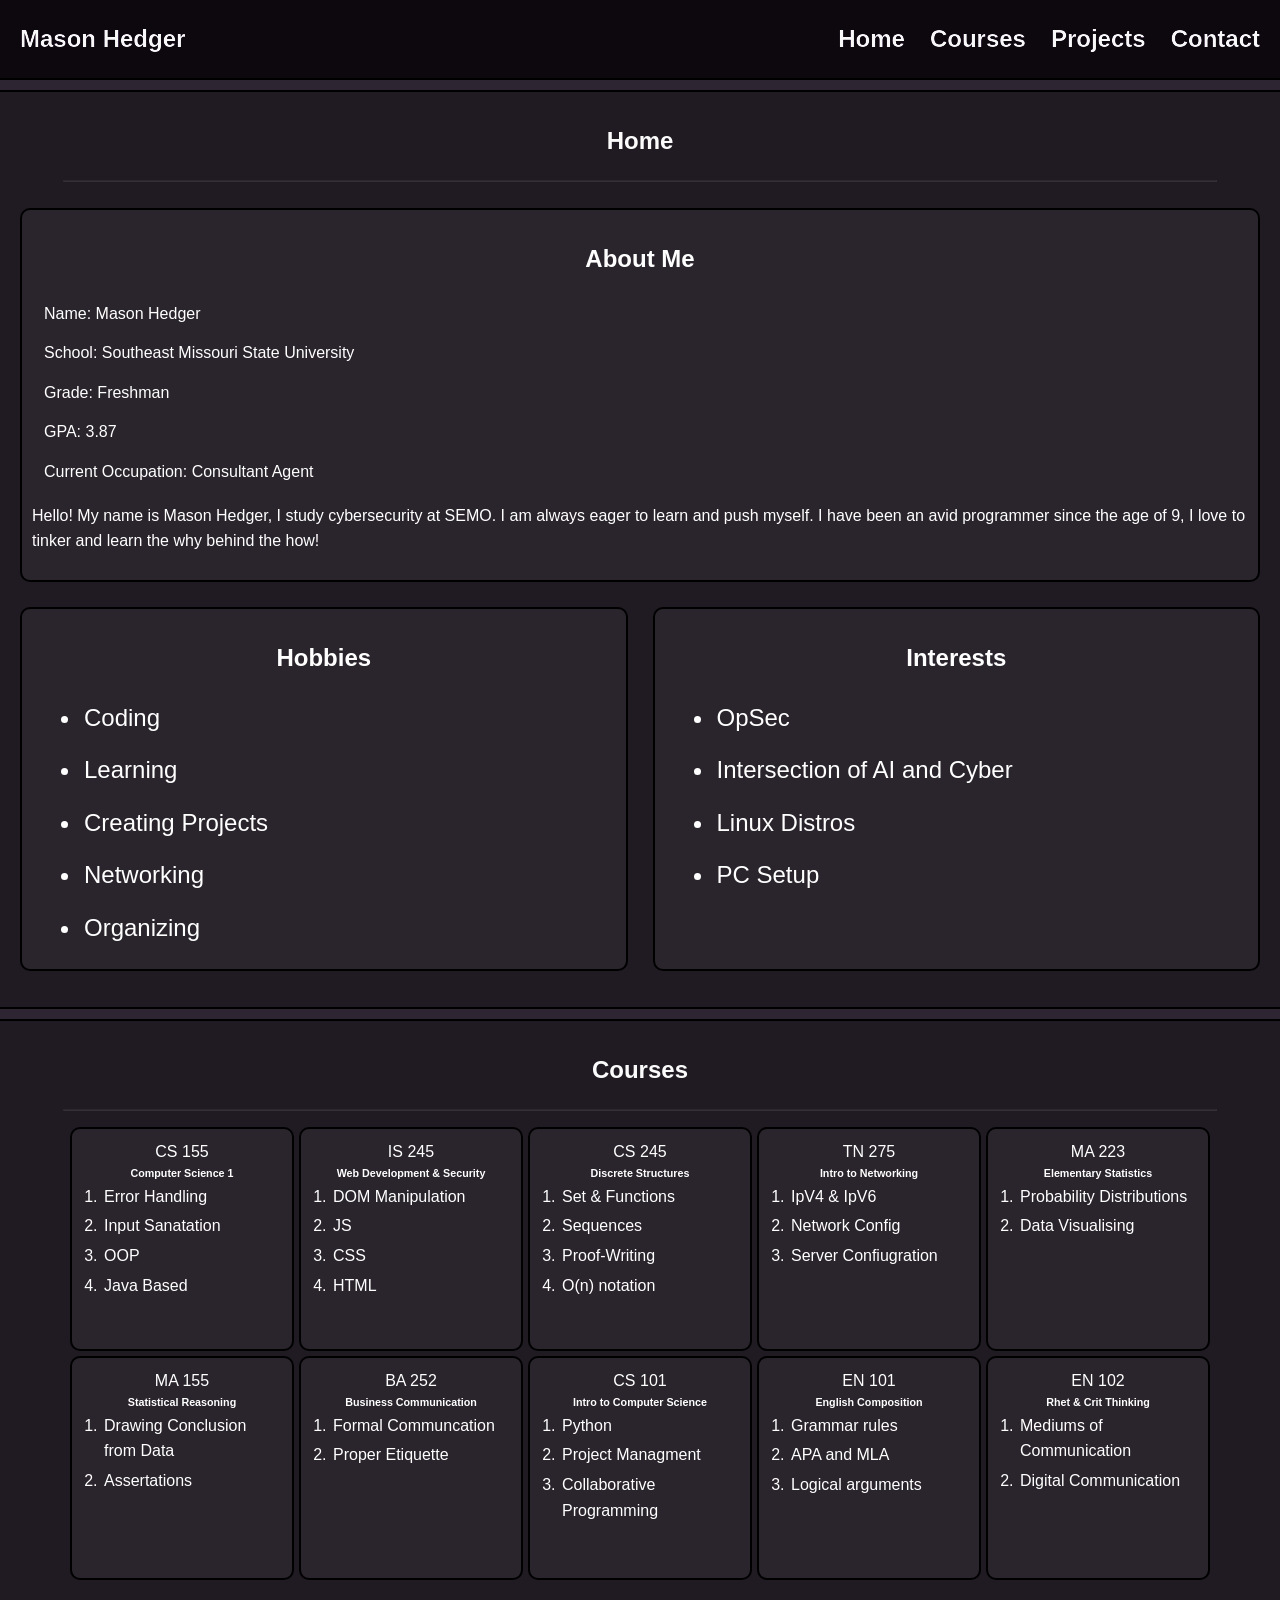
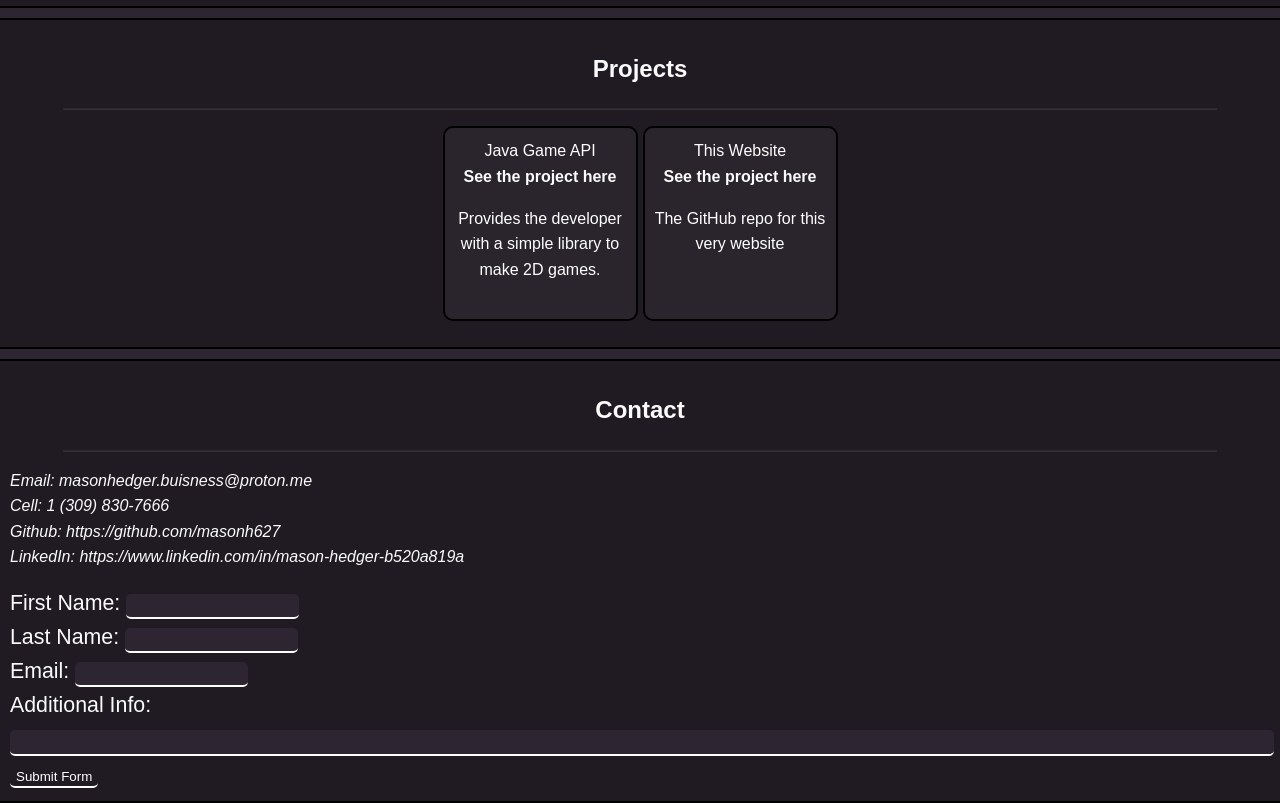
<file: index.html>
<!DOCTYPE html>
<html lang="en-us">
<!--
Author: Mason Hedger
Creation Date: 2026-04-11
Github: https://github.com/masonh627

Notes about making this project per step 3.

I did not use any AI in the making of this website
N/A
N/A
N/A

While I did not use any AI to make this website, I did consult a lot of recources
Those will be listed now
https://coolors.co for the color theme of the website
https://www.w3schools.com/html/default.asp for help with HTML
https://www.w3schools.com/css/default.asp for help with CSS

All of the java script was coded from exsisting skills and knowledge.

I also consulted many sources to get my git working with VS Code
-->

    <head>
        <meta charset="UTF-8">
        <meta name="viewport" content="width=device-width, initial-scale=1.0">
        <link rel="stylesheet" href="style.css">
        <script src="main.js" defer></script>
    </head>

    <body>
        <!--Navigation Bar-->
        <nav class="navbar">
            <h2 class="logo">Mason Hedger</h2>
            <ul class="navlinks">
                <li><a class="link" href="#home">Home</a></li>
                <li><a class="link" href="#courses">Courses</a></li>
                <li><a class="link" href="#projects">Projects</a></li>
                <li><a class="link" href="#contact">Contact</a></li>
            </ul>
        </nav>

        <!--Main Body of information-->
        <section class="home">
            <h1 class="heading" id="home">Home</h1>
            <hr class="divider">
           <ul class="homeinfo">
                <li id="aboutme"><h2>About Me</h2></li>
                <li id="hobbies"><h2>Hobbies</h2></li>
                <li id="interests"><h2>Interests</h2></li>
            </ul>
        </section>

        <section class="courses">
            <h1 class="heading" id="courses">Courses</h1>
            <hr>
            <ul class="courseslist" id="courseslist">
            </ul>
        </section>

        <section>
            <h1 class="heading" id="projects">Projects</h1>
            <hr>
            <ul class="projectlist" id="projectlist">

            </ul>
        </section>

        <section >
            <h1 class="heading" id="contact">Contact</h1>
            <hr>
            <address id="contactinfo">
                
            </address>
            <form id="contactform">
                <label for="firstname">First Name: </label>
                <input type="text" id="firstname" name="firstname" class="textbox" required>
                <br>
                <label for="lastname">Last Name: </label>
                <input type="text" id="lastname" name="lastname" class="textbox" required>
                <br>
                <label for="email">Email: </label>
                <input type="email" id="email" name="email" class="textbox" required>
                <br>
                <label for="info">Additional Info:</label>
                <input type="text" id="info" name="info" class="textbox">
                <br>
                <input type="submit" id="submit" value="Submit Form">
            </form>
        </section>
    </body>
</html>
</file>
<file: style.css>
html {
    scroll-behavior: smooth;
}

body {
    font-family:'Segoe UI', Tahoma, Verdana, sans-serif;
    background: #2E2532;
    color: #FBFBFB;
    line-height: 1.6;
    margin: 0px;
}

.navbar {
    display: flex;
    justify-content: space-between;
    align-items: center;
    background: hsl(280, 15%, 12%);
    border-bottom: 2px solid black;
    top: 0;
    position: sticky;

    mix-blend-mode: hard-light;
}

.navlinks {
    list-style: none;
    display: flex;
    gap: 25px;
    padding-right: 20px;

}

.navlinks a {
    text-decoration: none;
    color: inherit;
    font-size: 1.5rem;
    font-weight: 600;
    transition: 0.5s;
}

.navlinks a:hover {
    color: #9e4770;
}

.logo {
    margin-left: 20px;
}

section {
    background-color: hsl(280, 15%, 12%);
    margin-top: 10px;
    padding: 10px 10px 10px 10px;
    border-top: 2px solid black;
    border-bottom: 2px solid black;
}

section h1 {
    text-align: center;
}

section ul {
    list-style: none;
    display: flex;
    flex-wrap: wrap;
    gap: 5px;
    justify-content: center;
    padding-left: 0;
}

section li {
    background-color: rgba(128,128,128,0.1);
    border: 2px solid black;
    color: white;
    width: 15%;
    aspect-ratio: 1;
    padding: 10px;
    text-align: center;
    border-radius: 10px;
}

section li:hover {
    background-color: rgba(255,255,255,0.75);
    color: black;
    opacity: 1;
    transition: 0.5s;
}

#info {
    width: 100%;  
}

#contactform {
    font-size: 16pt;
}

#contactform input {
    border-radius: 5px;
    height: 16pt;
}

#submit {
    background-color: inherit;
    color: white;
    border: none;
    border-bottom: 2px solid white;
}

.textbox {
    background-color: #2E2532;
    color: white;
    border: none;
    border-bottom: 2px solid white;
}

.home {
    justify-content: center;
}

.homeinfo {
    display: flex;
    justify-content: center;
}

.homeinfo li {
    width: auto;
    height: auto;
    aspect-ratio: unset;
    margin: 10px;
}

#hobbies {
    color: white;
    transition: 0.5s;
    flex: 1;
    width: 50%;
    height: auto;
}

#hobbies:hover {
    color: black;
}

#hobbies li {
    list-style: disc;
    border: none;
    background-color: inherit;
    aspect-ratio: unset;
    width: fit-content;
    padding: 2px;
    font-size: 1.5em;
    color: inherit;
}

#aboutme {
    color: white;
    transition: 0.5s;
    width: 100%;
}

#aboutme:hover {
    color: black;
}

#aboutme li {
    border: none;
    background-color: inherit;
    aspect-ratio: unset;
    width: fit-content;
    padding: 2px;
    font-size: 1em;
    color: inherit;
}

#aboutme ul {
    display: block;
    flex-wrap: unset;
}

#aboutme p {
    text-align: left;
    font-size: 1em;
}

#interests {
    color: white;
    transition: 0.5s;
    width: 50%;
    flex: 1;
    height: auto;
}

#interests:hover {
    color: black;
}

#interests li {
    list-style: disc;
    border: none;
    background-color: inherit; 
    width: fit-content;
    aspect-ratio: unset;
    padding: 2px;
    font-size: 1.5em;
    color: inherit;
    text-align: left;
}

.course ol {
    padding-left: 20px

}

.course {
    width: 25%;
    max-width: 200px;
    overflow: auto;
    aspect-ratio: 1;
}

.course h6 {
    margin: unset;
}

.course li {
    border: none;
    background-color: inherit;
    width: fit-content;
    aspect-ratio: unset;
    font-size: 1em;
    padding: 2px;
    color: inherit;
    text-align: left;
}

.course li:hover {
    background-color: unset;
}

.project {
    width: 25%;
    max-width: 171px;
    overflow: auto;
    aspect-ratio: 1;
}
.projectlist a {
    text-decoration: none;
    color: #FBFBFB;
    font-weight: 600;
    transition: 0.5s;
}

.projectlist a:hover {
    color: #9e4770;
}

hr {
    color: black;
    width: 90vw;
    margin: auto;
    opacity: 0.1;
}

.link {
    color: #FBFBFB;
    text-decoration: none;
}

.link:hover {
    color: #9e4770;
}
</file>
